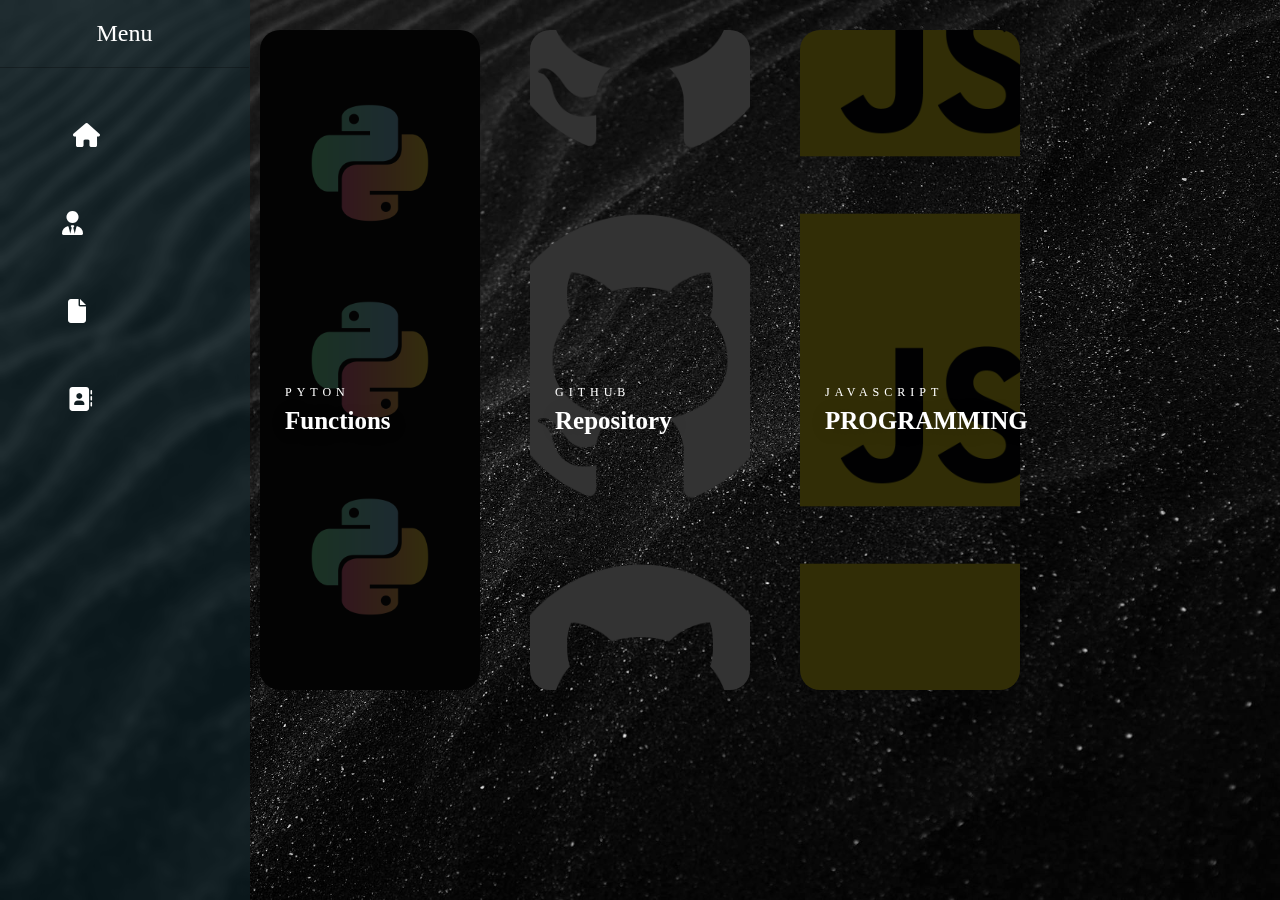
<file: projects.html>
<!DOCTYPE html>
<html lang="es">
<head>
    <meta charset="UTF-8">
    <meta name="viewport" content="width=device-width, initial-scale=1.0">
    <title>projects</title>
    <link rel="stylesheet" href="https://cdnjs.cloudflare.com/ajax/libs/animate.css/4.1.1/animate.min.css" />
    <link rel="stylesheet" href="https://cdnjs.cloudflare.com/ajax/libs/font-awesome/6.5.0/css/all.min.css">
    <link rel="stylesheet" href="style.css">
</head>

<body style="background-image: url(./imagen/pexels-photo-2387793.jpeg);">
    <div class="sidebar">
        <div class="logo">Menu</div>
        <ul class="sidebar-nav">
            <li class="nav-item">
                <a href="index.html">
                    <i class="fa-solid fa-house"></i>
                <span>home</span>
            </a>
            </li>
            <li class="nav-item">
                <a href="about.html">
                    <i class="fa-solid fa-user-tie"></i>
                <span>about me</span>
            </a>
            </li>
            <li class="nav-item">
                <a href="projects.html">
                    <i class="fa-solid fa-file"></i>
                <span>projects</span>
            </a>
            </li>
            <li class="nav-item">
                <a href="contact.html">
                    <i class="fa-solid fa-address-book"></i>
                <span>contact</span>
            </a>
            </li>
        </ul>    
    </div>
<section class="hero-section "></section>

<div class="card-container  ">
<a href="https://github.com/Deko25?tab=repositories" target="_blank" style="text-decoration: none; color: inherit;">
<div class="card">
    <div class="card-background animate__animated animate__backInDown" style="background-image: url(/imagen/python-logo-dark-3840x2160-16094.png);"></div>
    <div class="content">
    <div class="card-category">PYTON</div>
    <h3 class="card-heading">Functions</h3>
    </div>
</div>
</a>

<a href="https://github.com/Deko25?tab=repositories" target="_blank" style="text-decoration: none; color: inherit;">
<div class="card">
    <div class="card-background animate__animated animate__backInDown" style="background-image: url(/imagen/icons8-github-384.png);"></div>
    <div class="content">
    <div class="card-category">Github</div>
    <h3 class="card-heading">Repository</h3>
    </div>
</div>
</a>

<a href="https://github.com/Deko25?tab=repositories" target="_blank" style="text-decoration: none; color: inherit;">
<div class="card">
    <div class="card-background animate__animated animate__backInDown" style="background-image: url(/imagen/pngegg.png);"></div>
    <div class="content">
    <div class="card-category">JAVASCRIPT</div>
    <h3 class="card-heading">PROGRAMMING</h3>
    </div>
</div>
</a>

</div>


</body>
</html>
</file>
<file: style.css>
*{
    border: 0;
    margin: 0;
    padding: 0;
    box-sizing: border-box;
}

body{
    background-image: url(./imagen/pexels-photo-2387793.jpeg);
    background-size: cover;
    background-position: center;
    height: 100vh;
    overflow-x: hidden;
    font-family: 'Times New Roman', Times, serif;
}

.sidebar{
    width: 80px;
    height: 100%;
    min-height: 100vh;
    position: fixed;
    top: 0;
    left: 0;
    overflow: hidden;
    background-color: rgba(9, 57, 72, 0.279);
    border-right: 1px solid #00000000;
    transition: 0.5s;
    backdrop-filter: blur(5px);
    position: fixed;

}

.sidebar a{

    display: block;
    color :rgb(0, 0, 0);
    text-decoration: none;
    padding: 12px 0px;
    text-align: center;
}

.sidebar a:hover{
    background-color: #17c5d5;
    border-radius: 10px;
}
.sidebar:hover{
    width: 250px;
}
.sidebar-nav{
    padding: 20px 0;
    list-style: none;
}

.nav-item{
    position: relative;
    padding: 15px 25px;
    margin: 8px 15px;
    border-radius: 8px;
    cursor: pointer;
    transition: 0.3s;
    white-space: nowrap;
}

.nav-item:hover{
    color: white;
    transform: translateX(10px);
}

.nav-item i{
    color: rgb(255, 255, 255);
    font-size: 1.5em;
    margin-right: 20px;
    margin-left: -15px;
    width: 25px;

}

.nav-item span{
    color: rgb(0, 0, 0);
    font-size: 1.1em;
    font-weight: 500;
    opacity: 0;
    transition: 0.3s;

}

.nav-item:hover span{
    opacity: 1;
}

.nav-item::before {
    content: '';
    position: absolute;
    left: 0;
    top: 0;
    width: 3px;
    height: 100%;
    background: rgba(0, 221, 255, 0.442);
    transform:scale(0);
    transition: transform 0.3s;
}
.nav-item:hover::before {
    transform: scaleY(1);
}

.logo{
    color: #ffff;
    text-align: center;
    padding: 20px 0;
    font-size: 1.5em;
    border-bottom: 1px solid #00000048;
}

.container-img{
    width: 320px;
    height: 320px;
    position: relative;
    cursor: pointer;
    animation: float 4s ease-in-out infinite;
    align-items: center;
    display: flex;
    justify-content: center;
}
.center-img {
    position: fixed;
    display: flex;
    top: 50%;
    right: 40px;
    transform: translateY(-50%);
    margin-left: 0;
    min-height: unset;
    z-index: 10;
    align-items: center;
    justify-content: center;

}
.profile{
    width: 320px;
    height: 320px;
    border-radius: 50%;
    object-fit: cover;
    border: 1px solid #fff;
    box-shadow: 0 0 10px rgba(0, 0, 0, 0.5);
    transition: all 0.3s ease;
}

.container-img::before{
    content: '';
    position: absolute;
    top: -15px;
    left: -15px;
    right: -15px;
    bottom: -15px;
    background: linear-gradient(45deg, #00eaff, #aa01ff);
    border-radius: 50%;
    z-index: -1;
    animation: rotate 4s linear infinite;
    filter: blur(5px);
    opacity: 0.7;

}

.status-indicador{
    position: relative;
    width: 20px;
    height: 20px;
    background-color: rgb(82, 0, 120);
    border: 2px solid #fff;
    border-radius: 50%;
    bottom: 10px;
    right: 10px;
    animation: pluse 2s infinite;

}

.container-img:hover .profile{
    transform: scale(1.05);
    box-shadow: 0 0 50px rgba(19, 165, 227, 0.5);
}

.container-img:hover::before{
    opacity: 1;
    filter: blur(25px);

}

.container-img:hover .status-indicador{
    background-color: #0dc1dc;
    animation: pluse 2s infinite;
    box-shadow: 0 0 10px rgb(13, 192, 220);
}

@keyframes float {
    0%, 100% {transform: translateY(0);}
    50% {transform: translateY(-10px);}
}

@keyframes rotate {
    0% {transform: rotate(0deg);}
    100% {transform: rotate(360deg);}
}

@keyframes pluse {
    0%, 100% {transform: scale(1);}
    50% {transform: scale(1.5);}
}

.container2{
    box-shadow:
    0 28px 24px 0 rgba(96, 224, 230, 0.5),
    18px 0 24px 0 rgba(96, 224, 230, 0.5),
    -18px 0 24px 0  rgba(96, 224, 230, 0.5);
    backdrop-filter: blur(10px);
    animation: float 5s ease-in-out infinite;
    opacity: 0.8;
    width: 30%;
    height: 20%;
    display: flex;
    justify-content: center;
    align-items: center;
    position: absolute;
    font-size: 2em;
    color: #fffdfd;
    left: 390px ;
    top: 4%;
    border-radius: 10px;
}
.container{
    padding: 24px 32px;
    box-sizing: border-box;
    box-shadow: 
    0 28px 24px 0 rgba(96, 224, 230, 0.5),
    18px 0 24px 0 rgba(96, 224, 230, 0.5),
    -18px 0 24px 0  rgba(96, 224, 230, 0.5);
    backdrop-filter: blur(10px);
    animation: float 5s ease-in-out infinite;
    opacity: 0.8;
    width: 50%;
    height: 50%;
    display: flex;
    justify-content: center;
    align-items: center;
    position: absolute;
    font-size: 2em;
    color: #fffdfd;
    left: 300px ;
    top: 35%;
}
.btn-flip {
opacity: 1;
outline: 0;
color: #1dd0eb;
line-height: 40px;
position: relative;
text-align: center;
letter-spacing: 1px;
display: inline-block;
text-decoration: none;
font-family: 'Open Sans', sans-serif;
text-transform: uppercase;
}

.btn-flip:hover::after {
opacity: 1;
transform: translateY(0) rotateX(0);
}

.btn-flip:hover::before {
opacity: 0;
transform: translateY(50%) rotateX(90deg);
}

.btn-flip::after {
top: 0;
left: 0;
opacity: 0;
width: 100%;
color: #7b7b94;
display: block;
transition: 0.5s;
position: absolute;
background: #0fe7e7;
content: attr(data-back);
transform: translateY(-50%) rotateX(90deg);
}

.btn-flip::before {
top: 0;
left: 0;
opacity: 1;
color: #8f8fb0;
display: block;
padding: 0 30px;
line-height: 40px;
transition: 0.5s;
position: relative;
background: #6e04c5;
content: attr(data-front);
transform: translateY(0) rotateX(0);
}
.word {
display: flex;
align-items: center;
justify-content: center;
width: 450px;
height: 80%;
padding: 24px 32px;
box-sizing: border-box;
}

.word:hover .char::before {
transition: 0.6s ease;
color: rgba(255, 255, 255, 0.8);
animation: falls 1s ease forwards;
}

.word:hover .char:nth-child(1)::before {
animation: falls 0.9s ease 0.2s forwards;
}

.word:hover .char:nth-child(2n + 3)::before {
animation: falls 1s ease 0.3s forwards;
}

.char {
flex: 1;
position: relative;
}

.char::before {
content: attr(data-content);
position: absolute;
top: 0;
color: transparent;
text-shadow: none;
}
@keyframes falls {
0% {
    opacity: 0;
    top: 0;
}
20% {
    opacity: 1;
}
100% {
    opacity: 0;
    top: 100px;
}
}


@keyframes infiniteLoop {
    0% {
        transform: translate3d(0, 0, 0);
    }
    100% {
        transform: translate3d(calc(-200px * 10), 0, 0);
    }
}


.contact-form {
    width: 80vw;           
    max-width: 700px;      
    padding: 60px 50px;    
    margin: 60px auto;     
    background: rgba(255, 255, 255, 0.251);
    border-radius: 12px;
    box-shadow: 0 4px 24px rgba(0,0,0,0.08);
    position: relative;    
    left: unset;           
    top: unset;            
    transform: none;       
}

.contact-form h2 {
    text-align: center;
    margin-bottom: 18px;
    color: #ffffff;
}

.contact-form label {
    display: block;
    margin-top: 12px;
    margin-bottom: 4px;
    color: #ffffff;
    font-weight: 500;
}

.contact-form input,
.contact-form textarea {
    width: 100%;
    padding: 8px 10px;
    border: 1px solid #17c5d55b;
    border-radius: 6px;
    margin-bottom: 10px;
    font-size: 1em;
    background: #f8fafd53;
}

.contact-form button {
    width: 100%;
    padding: 10px;
    background: #17c5d5;
    color: #fff;
    border: none;
    border-radius: 6px;
    font-size: 1.1em;
    cursor: pointer;
    transition: background 0.2s ease;
}

.contact-form button:hover {
    background: #093948;
}


.hero-section {
    display: flex;
    min-height: 300px;
    align-items: center;
    justify-content: center;
    
}

.card-container {
    display: flex;
    gap: 50px;
    width: 100%;
    justify-content: center;
    margin-top: -270px;
}

.card {
    position: relative;
    list-style: none;
    width: 220px;
    transition: .3s ease;

}

.card::before{
    content: '';
    display: block;
    padding: 150%;
    width: 100%;
}

.card-background {
    position: absolute;
    bottom: 0;
    right: 0;
    left: 0;
    top : 0;
    border-radius: 20px;
    background-size: 350px;
    background-position: center;
    filter: brightness(0.2) saturate(1) contrast(1);
    transform-origin: bottom;
    transform: scale(1) translateZ(0);
    transition: .3s ease;
}

.card:hover .card-background {
    transform: scale(1.15) translateZ(0);
    background-size: 260px;
    filter: brightness(1) saturate(1) contrast(1);
    
}

.card-container:hover .card:not(:hover)  {
    transform: scale(.9)
}

.card-container:hover > .card:not(:hover) .card-background,
.card-container:hover > .card:not(:hover) .card-category {
    filter: brightness(.5) saturate(0) contrast(1.2) blur(20px);
}


.content{
    top : 50%;
    left: 0;
    padding: 25px;
    position: absolute;

}

.card-category {
    color: #fff;
    font-size: 12px;
    font-weight: 500;
    letter-spacing: 5px;
    margin-bottom: 8px;
    text-transform: uppercase;
}

.card-heading {
    color: #fff;
    font-size: 25px;
    line-height: 1;
    text-shadow: 2px 2px 20px rgba(0, 0, 0, .2);
}

.spinner-box {
position: absolute;
top: 30%;
left: 50%;
transform: translate(-50%, -50%);
width: 800px;
height: 800px;
display: flex;
justify-content: center;
align-items: center;
background-color: transparent;
position: relative;
}

.leo {
width: 200px;
height: 200px;    
position: absolute;
display: flex;
justify-content: center;
align-items: center;
border-radius: 50%;
}


.blue-orbit {
width: 400px;
height: 400px;
border: 5px solid #91daffa5;
animation: spin3D 3s linear .2s infinite;
}


.green-orbit {
width: 320px;
height: 320px;
border: 5px solid #91ffbfa5;
animation: spin3D 2s linear 0s infinite;
}


.red-orbit {
width: 260px;
height: 260px;
border: 5px solid #ffca91a5;
animation: spin3D 1s linear 0s infinite;
}


.white-orbit {
width: 210px;
height: 210px;
border: 6px solid #ffffff;
animation: spin3D 10s linear 0s infinite;
}

.w1 {
transform: rotate3D(1, 1, 1, 90deg);
}

.w2 {
transform: rotate3D(1, 2, .5, 90deg);
}

.w3 {
transform: rotate3D(.5, 1, 2, 90deg);
}


@keyframes spin3D {
from {
    transform: rotate3d(0.5, 0.5, 0.5, 360deg);
}
to {
    transform: rotate3d(0deg, 0deg, 0deg, 0deg);
}
}

.wave-container {
    display: flex;
    justify-content: center;
    align-items: center;
    margin-top: -220px; 
    background: #10101000;
    color: #fff;
    font-family: 'Arial', sans-serif;
    height: auto; 
    min-height: 0px; 
}
.wave-text span {
    display: inline-block;
    font-size: 4rem;
    animation: wave 2s ease-in-out infinite;
}

.wave-text span:nth-child(1) {
    animation-delay: 0s;
}
.wave-text span:nth-child(2) {
    animation-delay: 0.2s;
}
.wave-text span:nth-child(3) {
    animation-delay: 0.4s;
}
.wave-text span:nth-child(4) {
    animation-delay: 0.6s;
}

@keyframes wave {
    0%, 100% {
        transform: translateY(0);
    }
    50% {
        transform: translateY(-20px);
    }
}
</file>
